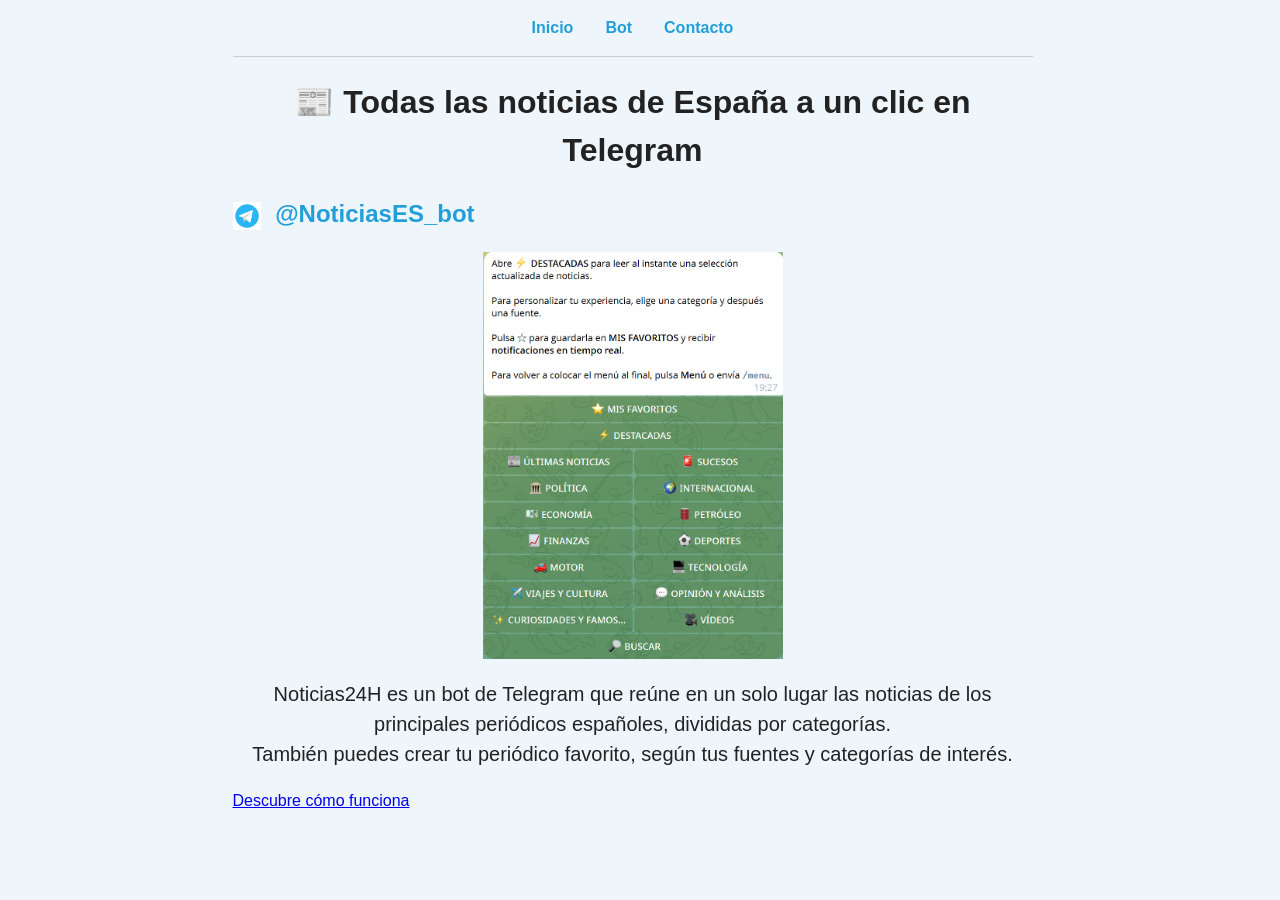
<file: index.html>
<!DOCTYPE html>
<html lang="es">

<head>
    <meta charset="UTF-8">
    <meta name="viewport" content="width=device-width, initial-scale=1.0">
    <link rel="stylesheet" href="css/style.css">
    <title>NoticiasES_bot - Inicio</title>
</head>

<body>
    
    <header>
        <nav>
            <ul>
                <li><a href="index.html">Inicio</a></li>
                <li><a href="bot.html">Bot</a></li>
                <li><a href="contact.html">Contacto</a></li>
            </ul>
        </nav>
    </header>
    
    <main>
        <h1>📰 Todas las noticias de España a un clic en Telegram</h1>
        
        <h2>
            <img src="Img/icono-tg.gif" alt="Icono de Telegram" class="icono">
            @NoticiasES_bot</h2>
            <img src="Img/Menu-telegram.png" alt="Menú principal del bot en Telegram" class="foto-menu">
            <p>Noticias24H es un bot de Telegram que reúne en un solo lugar las noticias de los principales periódicos españoles, divididas por categorías. <br> También puedes crear tu periódico favorito, según tus fuentes y categorías de interés.</p>
            
            
            <a href="bot.html" class="boton">Descubre cómo funciona</a>
        </main>
        
        
        
    </body>
    
    </html>
</file>
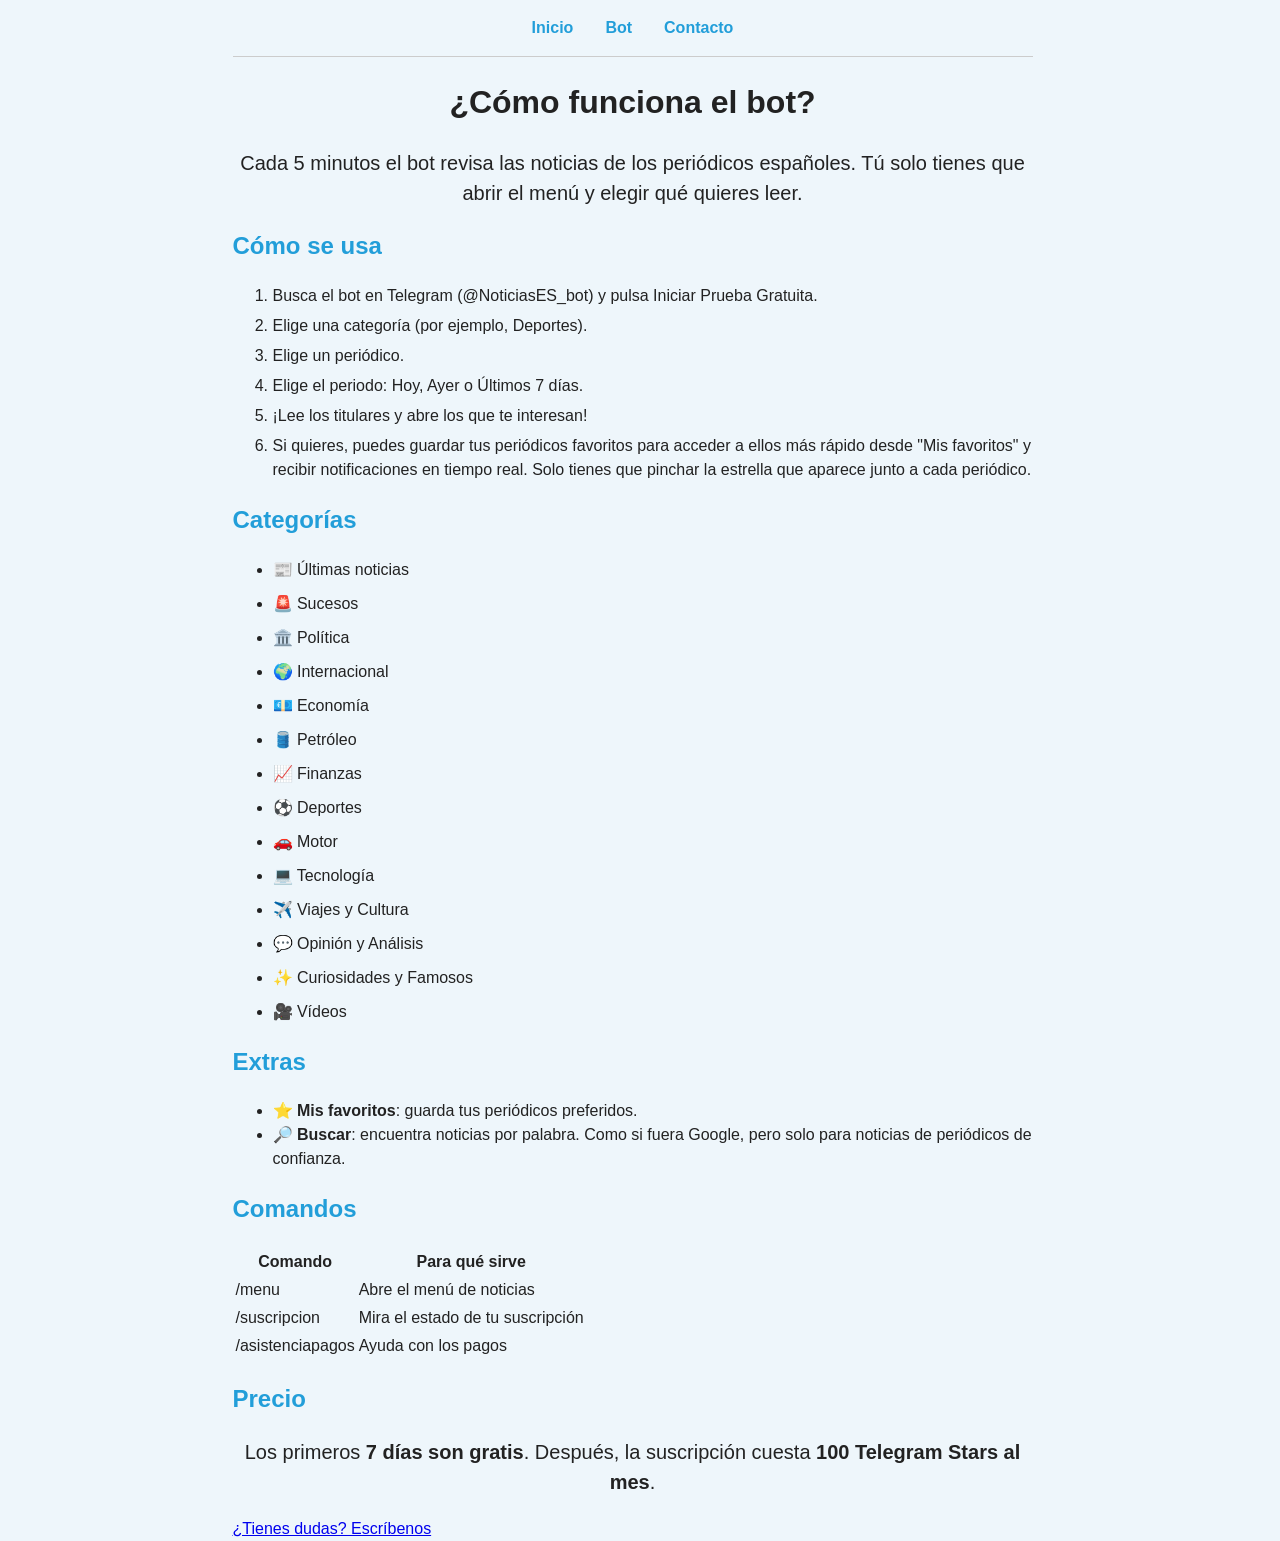
<file: bot.html>
<!DOCTYPE html>
<html lang="es">

<head>
    <meta charset="UTF-8">
    <meta name="viewport" content="width=device-width, initial-scale=1.0">
    <link rel="stylesheet" href="css/style.css">
    <title>NoticiasES_bot - El bot</title>
</head>

<body>
    
    <header>
        <nav>
            <ul>
                <li><a href="index.html">Inicio</a></li>
                <li><a href="bot.html">Bot</a></li>
                <li><a href="contact.html">Contacto</a></li>
            </ul>
        </nav>
    </header>
    
    <main>
        <h1>¿Cómo funciona el bot?</h1>
        
        <p>
            Cada 5 minutos el bot revisa las noticias de los periódicos españoles. Tú solo tienes que abrir el menú y elegir
            qué quieres leer.
        </p>
        
        <h2>Cómo se usa</h2>
        <ol>
            <li>Busca el bot en Telegram (@NoticiasES_bot) y pulsa Iniciar Prueba Gratuita.</li>
            <li>Elige una categoría (por ejemplo, Deportes).</li>
            <li>Elige un periódico.</li>
            <li>Elige el periodo: Hoy, Ayer o Últimos 7 días.</li>
            <li>¡Lee los titulares y abre los que te interesan!</li>
            <li>Si quieres, puedes guardar tus periódicos favoritos para acceder a ellos más rápido desde "Mis favoritos" y recibir notificaciones en tiempo real. Solo tienes que pinchar la estrella que aparece junto a cada periódico.</li>
        </ol>
        
        <h2>Categorías</h2>
        <ul class="categorias">
            <li>📰 Últimas noticias</li>
            <li>🚨 Sucesos</li>
            <li>🏛️ Política</li>
            <li>🌍 Internacional</li>
            <li>💶 Economía</li>
            <li>🛢️ Petróleo</li>
            <li>📈 Finanzas</li>
            <li>⚽ Deportes</li>
            <li>🚗 Motor</li>
            <li>💻 Tecnología</li>
            <li>✈️ Viajes y Cultura</li>
            <li>💬 Opinión y Análisis</li>
            <li>✨ Curiosidades y Famosos</li>
            <li>🎥 Vídeos</li>
        </ul>
        
        <h2>Extras</h2>
        <ul>
            <li>⭐ <strong>Mis favoritos</strong>: guarda tus periódicos preferidos.</li>
            <li>🔎 <strong>Buscar</strong>: encuentra noticias por palabra. Como si fuera Google, pero solo para noticias de periódicos de confianza.</li>
        </ul>
        
        <h2>Comandos</h2>
        <table>
            <tr>
                <th>Comando</th>
                <th>Para qué sirve</th>
            </tr>
            <tr>
                <td>/menu</td>
                <td>Abre el menú de noticias</td>
            </tr>
            <tr>
                <td>/suscripcion</td>
                <td>Mira el estado de tu suscripción</td>
            </tr>
            <tr>
                <td>/asistenciapagos</td>
                <td>Ayuda con los pagos</td>
            </tr>
        </table>
        
        <h2>Precio</h2>
        <p>
            Los primeros <strong>7 días son gratis</strong>. Después, la suscripción
            cuesta <strong>100 Telegram Stars al mes</strong>.
        </p>
        
        <a href="contact.html" class="boton">¿Tienes dudas? Escríbenos</a>
    </main>
    
    
</body>

</html>
</file>
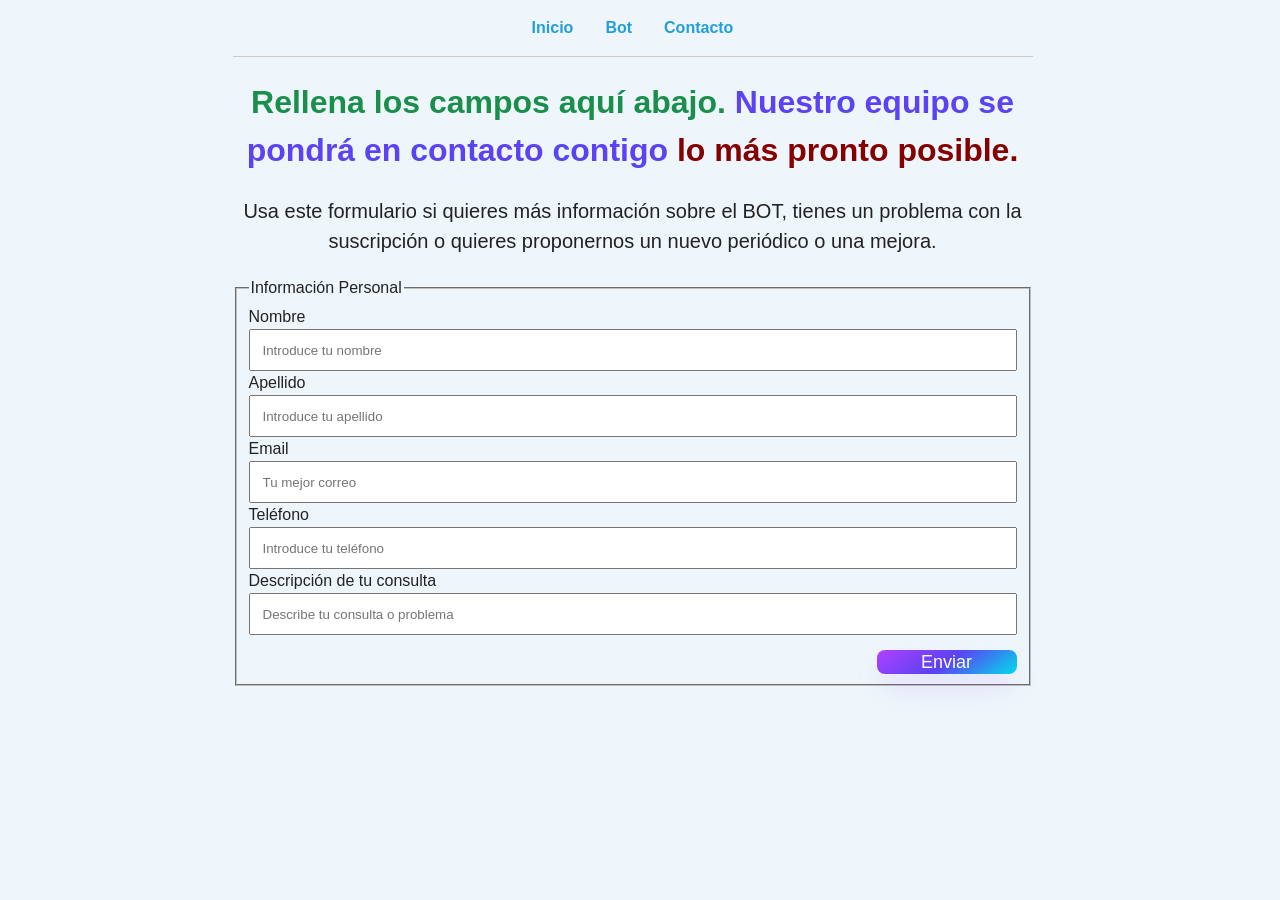
<file: contact.html>
<!DOCTYPE html>
<html lang="es">

<head>
    <meta charset="UTF-8">
    <meta name="viewport" content="width=device-width, initial-scale=1.0">
    <link rel="stylesheet" href="css/style.css">
    <title>NoticiasES_bot - Contacto</title>
</head>

<body>
    <header>
        <nav>
            <ul>
                <li><a href="index.html">Inicio</a></li>
                <li><a href="bot.html">Bot</a></li>
                <li><a href="contact.html">Contacto</a></li>
            </ul>
        </nav>
    </header>
    <main>
        
        <h1 class="titolo-contact">
            <span class="verde">Rellena los campos aquí abajo.</span>
            <span class="blu">Nuestro equipo se pondrá en contacto contigo</span>
            <span class="rojo">lo más pronto posible.</span>
        </h1>
        <p>Usa este formulario si quieres más información sobre el BOT,
            tienes un problema con la suscripción o quieres proponernos
            un nuevo periódico o una mejora.</p>
            
            <form>
                
                <fieldset>
                    <legend>
                        Información Personal
                    </legend>
                    <label for="nombre">Nombre</label>
                    <input class="input_field" type="text" id="nombre" name="nombre" placeholder="Introduce tu nombre">
                    
                    <label for="apellido">Apellido</label>
                    <input class="input_field" type="text" id="apellido" name="apellido" placeholder="Introduce tu apellido">
                    
                    <label for="correo">Email</label>
                    <input class="input_field" type="email" id="correo" name="correo" placeholder="Tu mejor correo">
                    
                    <label for="telefono">Teléfono</label>
                    <input class="input_field" type="tel" id="telefono" name="telefono" placeholder="Introduce tu teléfono">
                    
                    <label for="descripcion">Descripción de tu consulta</label>
                    <input class="input_field" id="descripcion" name="descripcion" placeholder="Describe tu consulta o problema" type="text">
                    
                    
                    
                    <div style="display: flex; justify-content: flex-end; width: 100%; margin-top: 15px;">
                        <button type="submit">Enviar</button>
                    </div>
                    
                    
                </fieldset>
            </form>
            
        </main>
        
    </body>
    
    </html>
</file>
<file: css/style.css>
/* ---------- 1. BASE (todas las páginas) ---------- */

/* Reserva siempre el espacio de la barra de desplazamiento para que el menú no se mueva */
html {
    scrollbar-gutter: stable;
}

/* Fondo azul claro, fuente y márgenes laterales para el móvil */
body {
    background-color: #eef6fb;
    color: #222222;
    font-family: Arial, sans-serif;
    margin: 0;
    padding: 0 16px;
    line-height: 1.5;
}

/* Título principal centrado */
h1 {
    text-align: center;
    font-size: 24px;
}

/* Subtítulos en azul Telegram */
h2 {
    color: #229ed9;
}

/* Párrafos centrados */
main p {
    font-size: 16px;
    text-align: center;
}


/* ---------- 2. MENÚ (igual en todas las páginas) ---------- */

/* Lista del menú: elementos en horizontal y sin viñetas */
nav ul {
    list-style: none;
    display: flex;
    justify-content: center;
    gap: 16px;
    margin: 0;
    padding: 16px 0;
    border-bottom: 1px solid #cccccc;
}

/* Enlaces del menú: azul Telegram y sin subrayado */
nav a {
    color: #229ed9;
    font-weight: bold;
    text-decoration: none;
}

/* Subrayado al pasar el ratón por encima */
nav a:hover {
    text-decoration: underline;
}


/* ---------- 3. INICIO ---------- */

/* Icono de Telegram al lado del nombre del bot */
.icono {
    display: inline;
    width: 28px;
    margin: 0 8px 0 0;
    vertical-align: middle;
}

/* Captura del menú del bot: centrada y con un máximo de 300px */
.foto-menu {
    display: block;
    width: 100%;
    max-width: 300px;
    margin: 20px auto;
}


/* ---------- 4. BOT ---------- */

/* Espacio entre los elementos de la lista de categorías */
.categorias li {
    margin-bottom: 10px;
}

/* Espacio entre los pasos de la lista "Cómo se usa" */
main ol li {
    margin-bottom: 6px;
}


/* ---------- 5. CONTACTO ---------- */

/* Título del formulario centrado */
.titolo-contact {
    text-align: center;
}

/* Colores de las tres líneas del título */
.titolo-contact .verde {
    color: #1a8f4c;
}

.titolo-contact .blu {
    color: #5b42f3;
}

.titolo-contact .rojo {
    color: #850000;
}

/* Campos del formulario a todo el ancho (border-box: el padding no los hace salir) */
.input_field {
    box-sizing: border-box;
    width: 100%;
    height: 42px;
    padding: 0 0 0 12px;
}

/* Borde oscuro en el campo en el que se está escribiendo */
.input_field:focus {
    border: 1px solid transparent;
    box-shadow: 0px 0px 0px 1px #2B2B2F;
    background-color: transparent;
}

/* Contenedor del botón: lo empuja a la derecha */
.acciones {
    display: flex;
    justify-content: flex-end;
    margin-top: 15px;
}


/* ---------- 6. BOTÓN "ENVIAR" (copiado de una librería) ---------- */

/* Borde con degradado morado-azul */
button {
    align-items: center;
    background-image: linear-gradient(144deg, #af40ff, #5b42f3 50%, #00ddeb);
    border: 0;
    border-radius: 8px;
    box-shadow: rgba(151, 65, 252, 0.2) 0 15px 30px -5px;
    box-sizing: border-box;
    color: #ffffff;
    display: flex;
    font-size: 18px;
    justify-content: center;
    line-height: 1em;
    max-width: 100%;
    min-width: 140px;
    padding: 3px;
    text-decoration: none;
    user-select: none;
    -webkit-user-select: none;
    touch-action: manipulation;
    white-space: nowrap;
    cursor: pointer;
    transition: all 0.3s;
}

/* Quita el contorno del navegador al hacer clic y al pasar el ratón */
button:active,
button:hover {
    outline: 0;
}

/* Parte interior oscura del botón (necesita el <span> en el HTML) */
button span {
    background-color: rgb(5, 6, 45);
    padding: 16px 24px;
    border-radius: 6px;
    width: 100%;
    height: 100%;
    transition: 300ms;
}

/* Al pasar el ratón desaparece la parte oscura y se ve el degradado */
button:hover span {
    background: none;
}

/* Al hacer clic el botón se hace un poco más pequeño */
button:active {
    transform: scale(0.9);
}


/* ---------- 7. TABLET Y ORDENADOR (desde 768px) ---------- */

/* Siempre al final: sobrescribe las reglas de arriba */
@media (min-width: 768px) {

    /* Contenido en una columna centrada de 800px como máximo */
    body {
        max-width: 800px;
        margin: 0 auto;
    }

    /* Título más grande */
    h1 {
        font-size: 32px;
    }

    /* Texto más grande */
    main p {
        font-size: 20px;
    }

    /* Más espacio entre los elementos del menú */
    nav ul {
        gap: 32px;
    }
}
</file>
